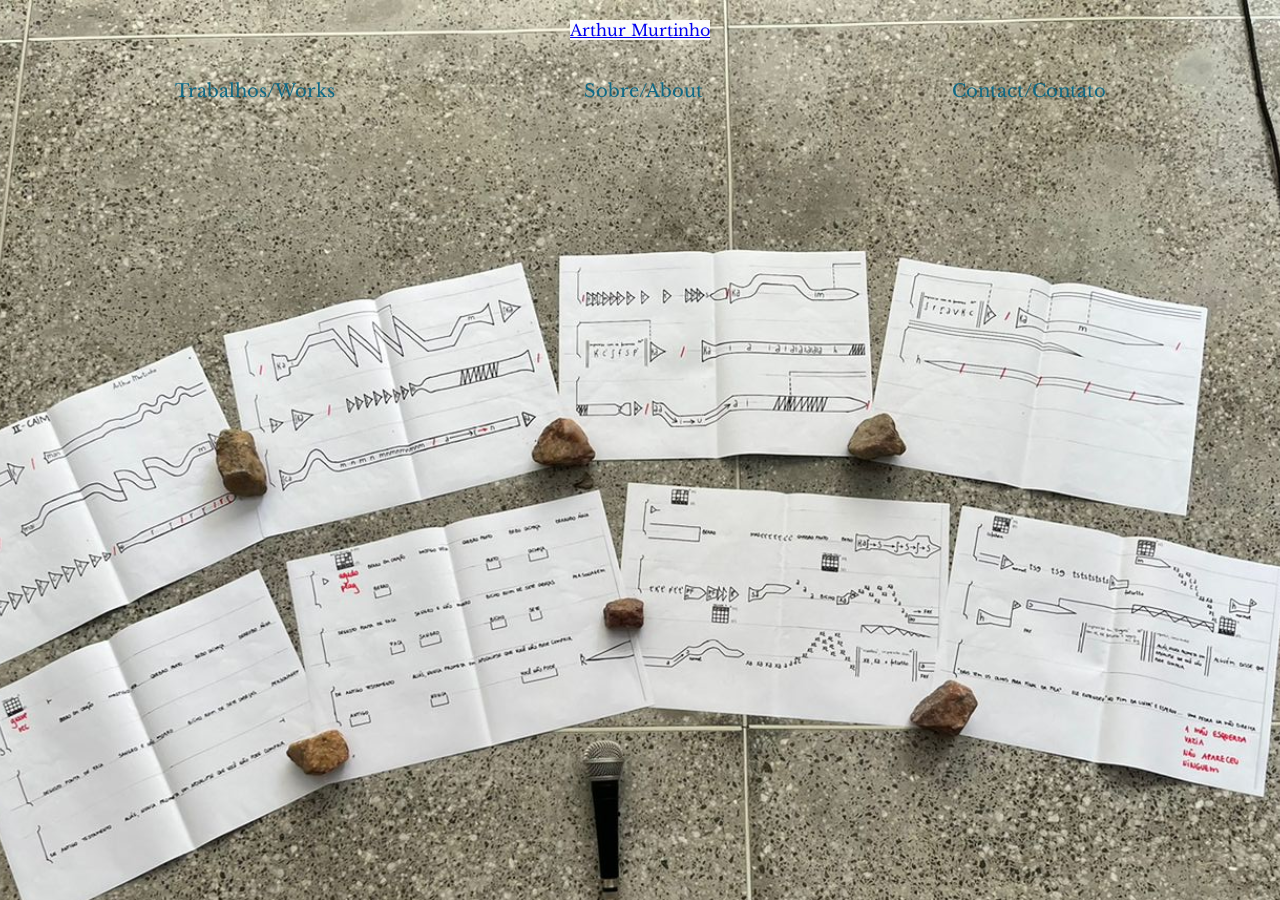
<file: index.html>
<!DOCTYPE html>
<html class="main-bg" lang="en">

<head>
    <meta charset="UTF-8">
    <meta name="viewport" content="width=device-width, initial-scale=1.0">
    <title>Arthur Murtinho</title>
    <link rel="stylesheet" href="style.css">
    <link rel="preconnect" href="https://fonts.googleapis.com">
    <link rel="preconnect" href="https://fonts.gstatic.com" crossorigin>
    <link href="https://fonts.googleapis.com/css2?family=Libre+Baskerville:ital,wght@0,400..700;1,400..700&display=swap" rel="stylesheet">
</head>

<body>

    <!-- Background -->
    <div class="bg" id="bg"></div>

    <!-- Main title -->
    <header>
        <a href="index.html" class="nameHeader" onclick="fadeOut(event)">Arthur Murtinho</a>
    </header>

    <!-- Header with clickable links -->
    <header>
        <a href="work.html" class="header-link" onclick="fadeOut(event)">Trabalhos/Works</a>
        <a href="about.html" class="header-link" onclick="fadeOut(event)">Sobre/About</a>
        <a href="contact.html" class="header-link" onclick="fadeOut(event)">Contact/Contato</a>
    </header>

    <script src="main.js"></script>

</body>

</html>
</file>
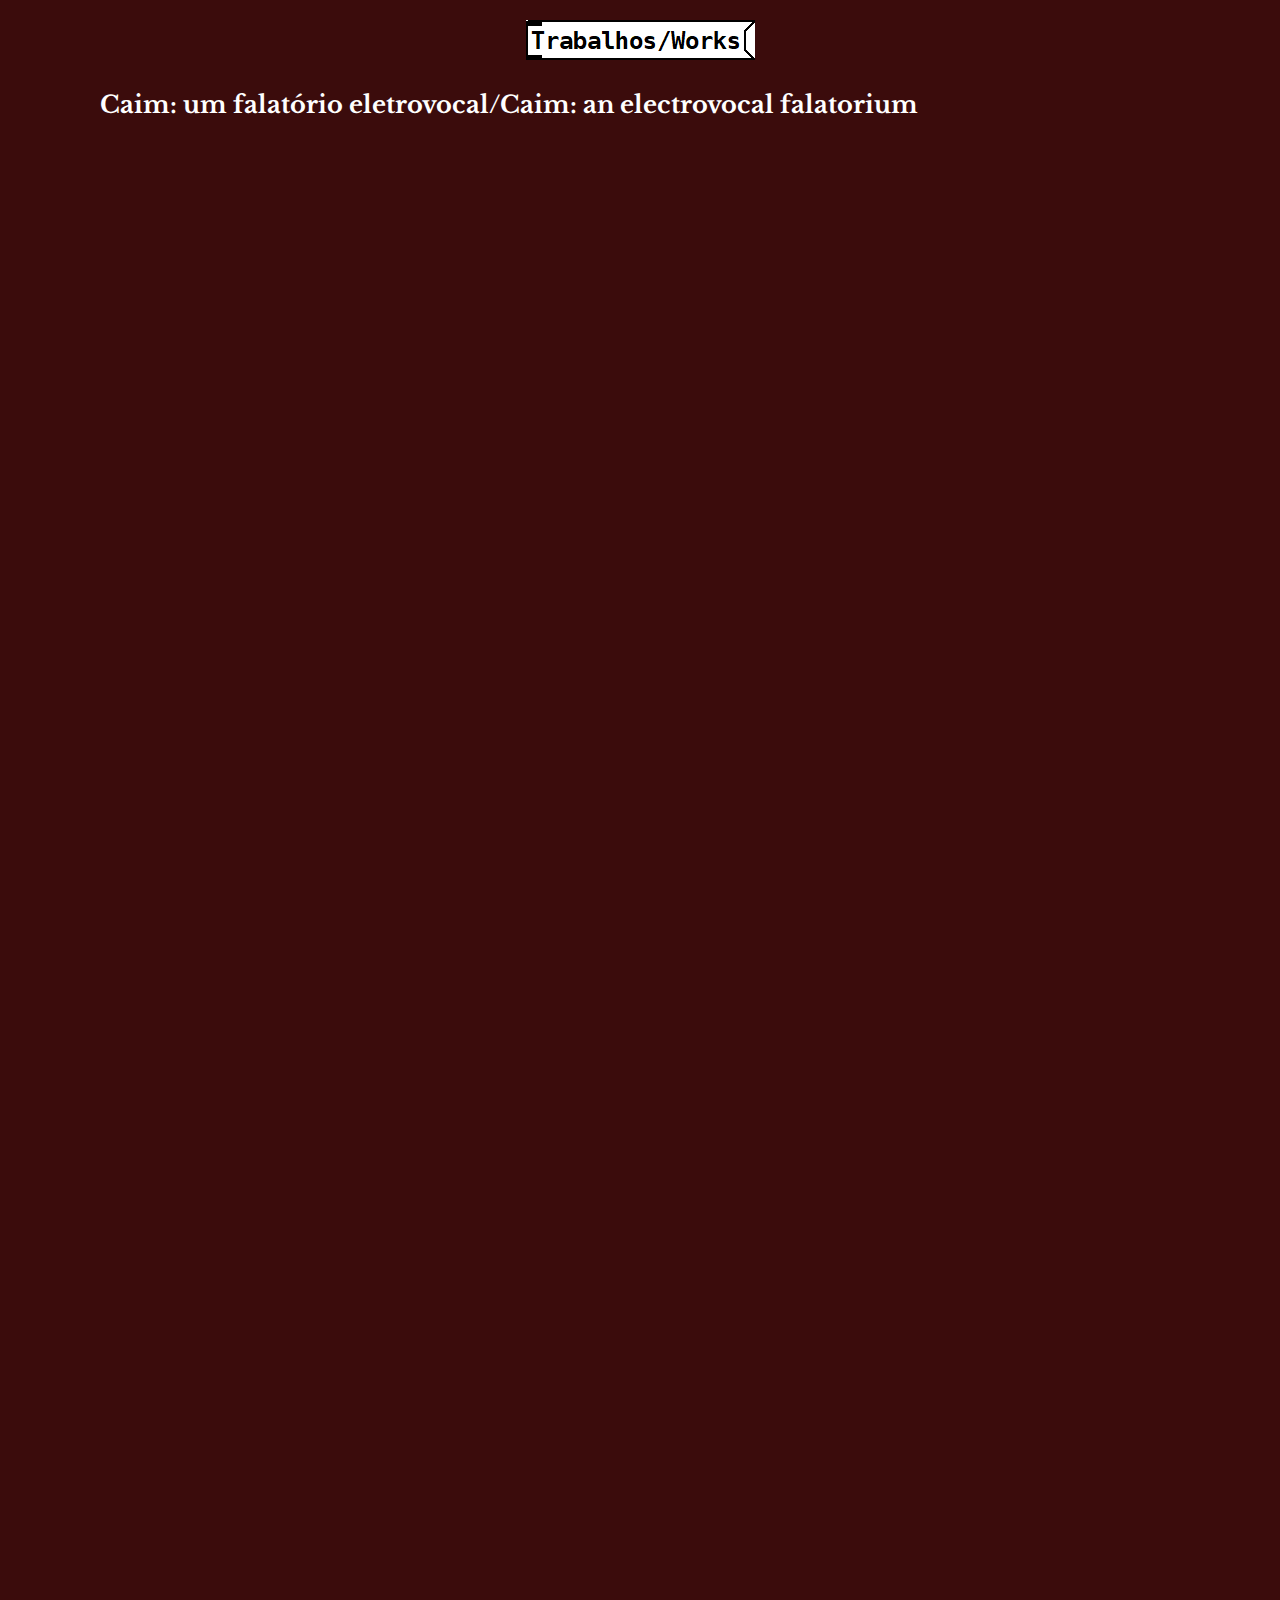
<file: work1.html>
<!DOCTYPE html>
<html class="about-bg" lang="en">

<head>
    <meta charset="UTF-8">
    <meta name="viewport" content="width=device-width, initial-scale=1.0">
    <title>Arthur Murtinho</title>
    <link rel="stylesheet" href="style.css">
    <link rel="preconnect" href="https://fonts.googleapis.com">
    <link rel="preconnect" href="https://fonts.gstatic.com" crossorigin>
    <link href="https://fonts.googleapis.com/css2?family=Libre+Baskerville:ital,wght@0,400..700;1,400..700&display=swap"
        rel="stylesheet">
</head>

<body>
    <!-- <div class="bg" id="bg"></div> -->
    <!-- Navigation -->
    <header>
         <a href="work.html" class="header-link" onclick="fadeOut(event)">
            <img src="logos/Trabalhos_logo.png" alt="Trabalhos_logo">
        </a>
    </header>

    <h2 class="about">Caim: um falatório eletrovocal/Caim: an electrovocal falatorium</h2>

    <!-- About Section -->
    <section class="work-description">
        <div>
            <p>
                “Caim: um falatório eletrovocal” é uma performance musical para voz e eletrônica ao vivo, com base na
                dramaturgia homônima de Dione Carlos, na qual a figura bíblica monologa sobre sua sina e atravessa
                diferentes passagens das escrituras. A performance propõe uma investigação em torno das possibilidades
                vocais, no contexto da música eletroacústica e da arte sonora, que empregam diferentes modalidades de
                fala – fonação, fala prosaica, improviso vocal. A performance vocal é realizada por uma intérprete com
                atuação nas Artes Cênicas, que através de ferramentas fonéticas – o uso do Alfabeto Fonético
                Internacional – executa uma partitura gráfica enquanto tem sua voz modulada em tempo real pela
                eletrônica operada pelo músico.
            </p>
        </div>
        <div>
            <p>
                “Caim: an electrovocal falatorium” is a musical performance for voice and live electronics, based on the
                eponymous dramaturgy by Dione Carlos, in which the biblical figure monologues about his fate and
                traverses different passages from the scriptures. The performance proposes an exploration of vocal
                possibilities within the context of electroacoustic music and sound art, employing different modes of
                speech – phonation, prosaic speech, vocal improvisation. The vocal performance is carried out by a
                performer with a background in the Performing Arts, who, using phonetic tools – specifically the
                International Phonetic Alphabet – executes a graphic score while her voice is modulated in real time by
                electronics operated by the musician.
            </p>
        </div>
        <div class="work-image">
            <img src="caim/caim (1).jpg">
            <img src="caim/caim (2).jpg">
            <img src="caim/caim (3).jpg">
            <img src="caim/caim (4).jpg">
            <img src="caim/caim (5).jpg">
            <img src="caim/caim (6).jpg">
            <img src="caim/caim (7).jpg">
            <img src="caim/caim (8).jpg">
        </div>

    </section>


    <!-- Fade Transition Script -->
    <script src="main.js"></script>

</body>

</html>
</file>
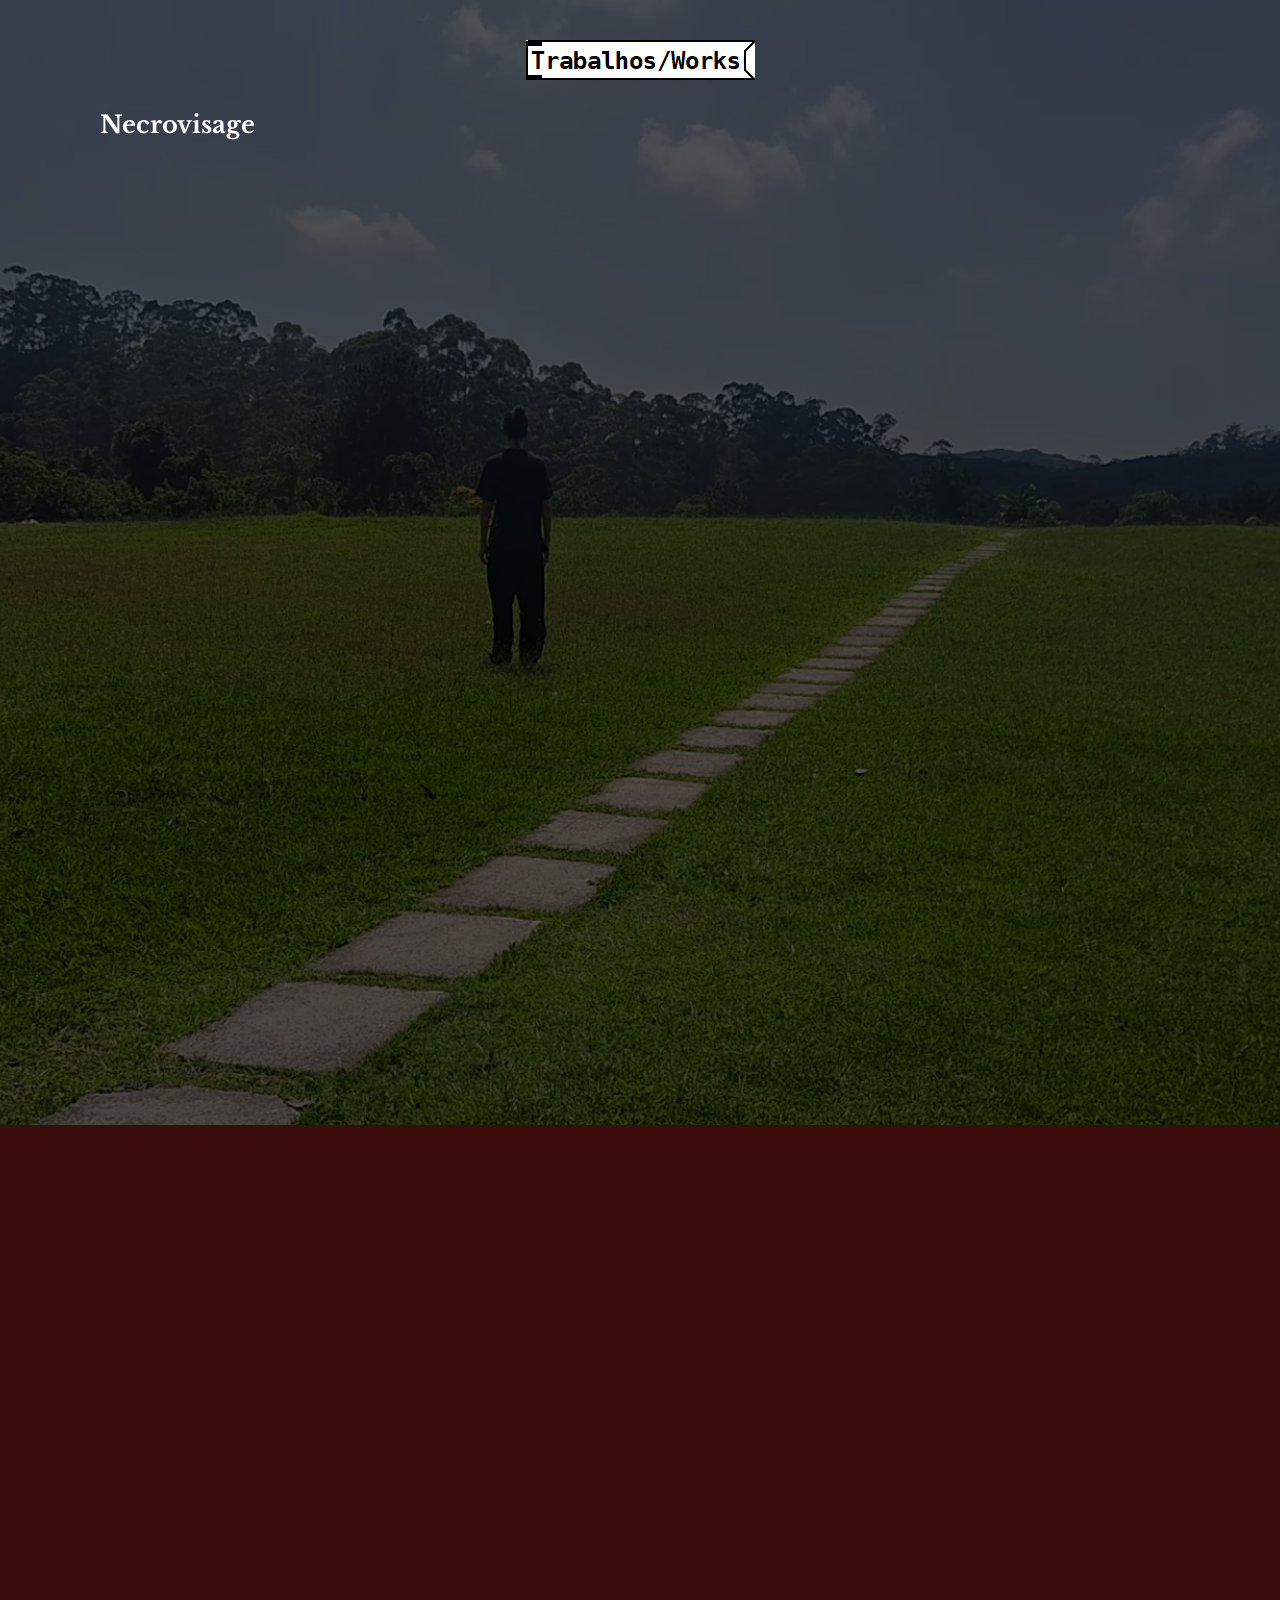
<file: work2.html>
<!DOCTYPE html>
<html class="about-bg" lang="en">

<head>
    <meta charset="UTF-8">
    <meta name="viewport" content="width=device-width, initial-scale=1.0">
    <title>Arthur Murtinho</title>
    <link rel="stylesheet" href="style.css">
    <link rel="preconnect" href="https://fonts.googleapis.com">
    <link rel="preconnect" href="https://fonts.gstatic.com" crossorigin>
    <link href="https://fonts.googleapis.com/css2?family=Libre+Baskerville:ital,wght@0,400..700;1,400..700&display=swap"
        rel="stylesheet">
</head>

<body>
    <!-- background-->>
    <div class="generic-bg" style="background: url('bg/necro_bg.jpg') center / cover no-repeat;"></div>
    <!-- Navigation -->
    <header>
        <a href="work.html" class="header-link" onclick="fadeOut(event)">
            <img src="logos/Trabalhos_logo.png" alt="Trabalhos_logo">
        </a>
    </header>

    <h2 class="about">Necrovisage</h2>

    <!-- About Section -->
    <section class="work-description">
        <div>
            <p>
                "Necrovisage" é adaptação de uma dramaturgia escrita em 2019, acompanhando o trajeto de um corpo por
                diferentes rituais funerários. É também o desenho desse corpo em sua ida e volta: seu enterro e sua
                exumação. O trabalho é um concerto de música experimental/eletroacústica que costura experiências distintas: minha
                formação na música, meu contato com a dramaturgia e as artes da cena, e o processo de enterro e exumação
                do meu pai.
            </p>
        </div>
        <div>
            <p>
                "Necrovisage" é adaptação de uma dramaturgia escrita em 2019, acompanhando o trajeto de um corpo por
                diferentes rituais funerários. É também o desenho desse corpo em sua ida e volta: seu enterro e sua
                exumação. O trabalho é um concerto de música experimental/eletroacústica que costura experiências distintas: minha
                formação na música, meu contato com a dramaturgia e as artes da cena, e o processo de enterro e exumação
                do meu pai.
            </p>
        </div>
        <div class="work-image">
            <img src="necrovisage/necro (1).png">
            <img src="necrovisage/necro (2).png">
            <img src="necrovisage/necro (3).png">
            <img src="necrovisage/necro (4).png">
            <img src="necrovisage/necro (5).png">
            <img src="necrovisage/necro (6).png">
            <img src="necrovisage/necro (7).png">
            <img src="necrovisage/necro (8).png">
            <img src="necrovisage/necro (9).png">
        </div>

    </section>


    <!-- Fade Transition Script -->
    <script src="main.js"></script>

</body>

</html>
</file>
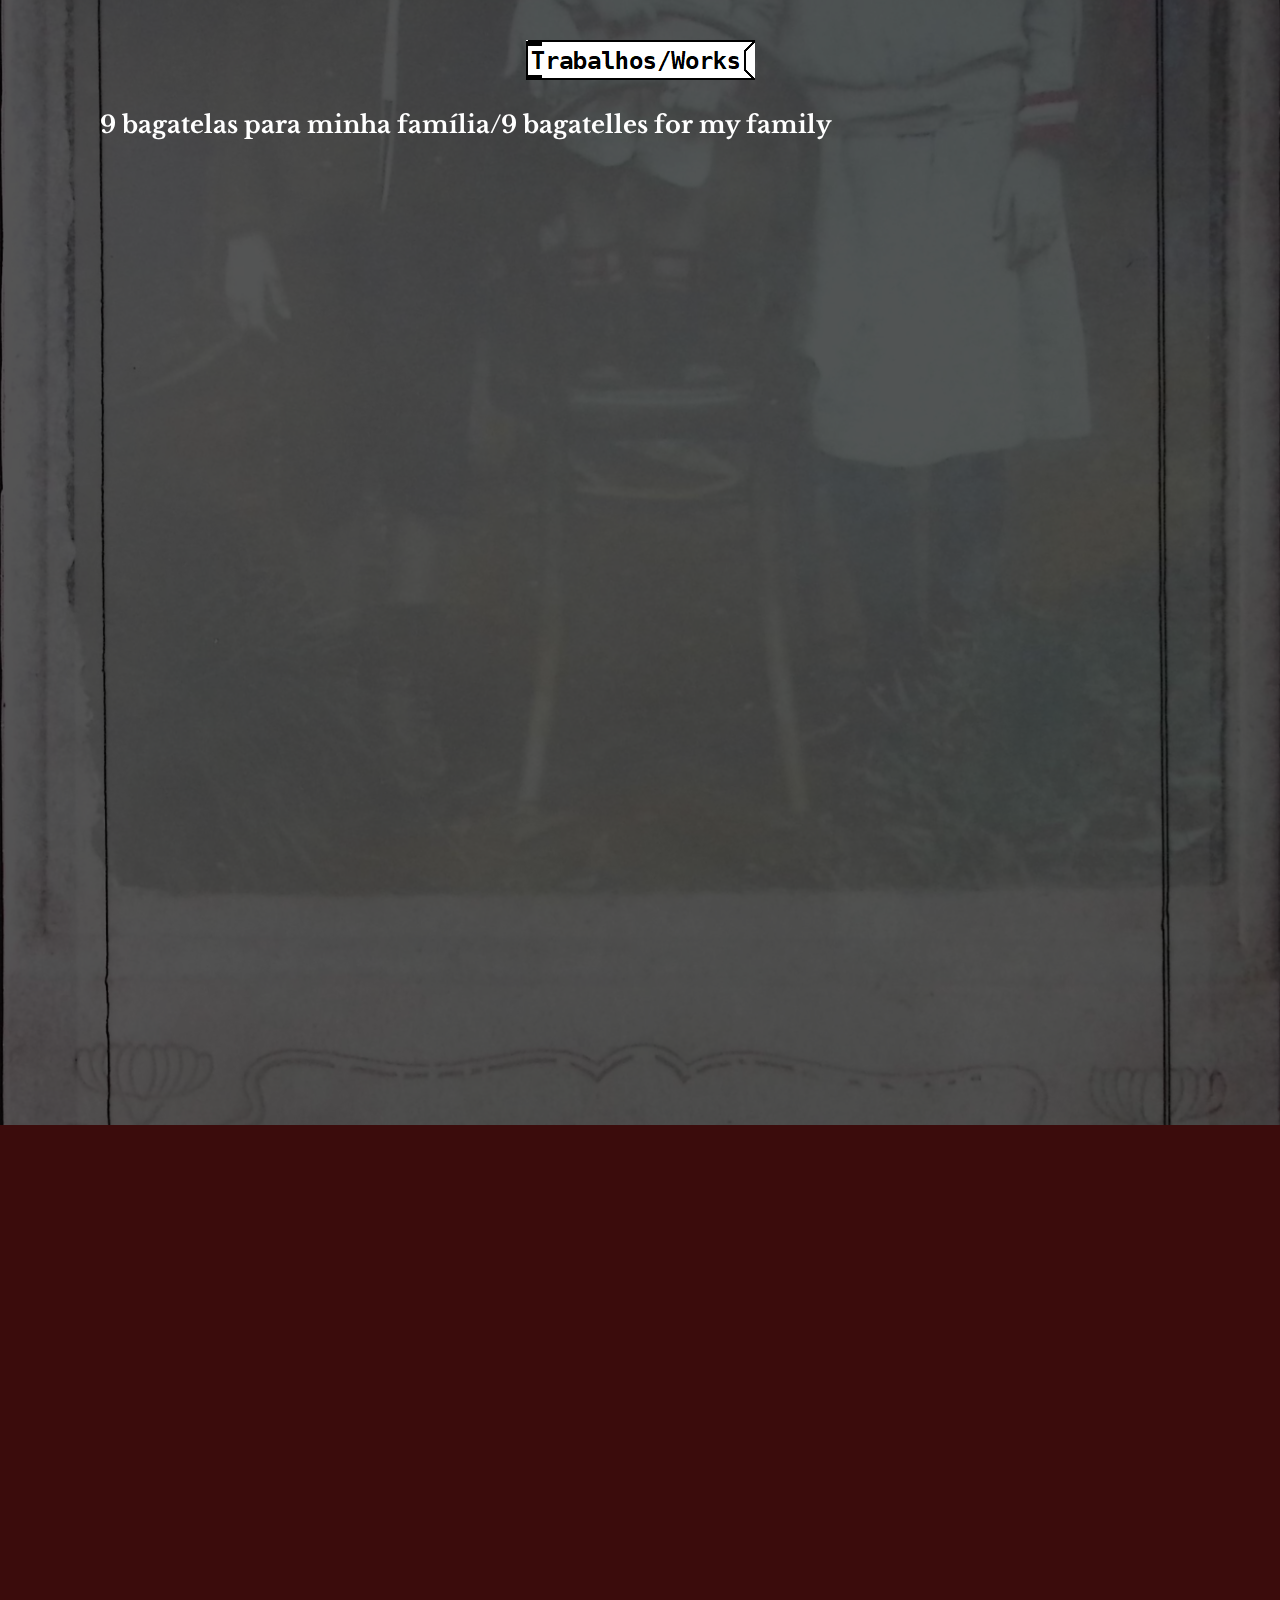
<file: work5.html>
<!DOCTYPE html>
<html class="about-bg" lang="en">

<head>
    <meta charset="UTF-8">
    <meta name="viewport" content="width=device-width, initial-scale=1.0">
    <title>Arthur Murtinho</title>
    <link rel="stylesheet" href="style.css">
    <link rel="preconnect" href="https://fonts.googleapis.com">
    <link rel="preconnect" href="https://fonts.gstatic.com" crossorigin>
    <link href="https://fonts.googleapis.com/css2?family=Libre+Baskerville:ital,wght@0,400..700;1,400..700&display=swap"
        rel="stylesheet">
</head>

<body>
    <!-- background-->>
    <div class="generic-bg" style="background: url('bagatelas/BAGATELAS0002.jpg') center / cover no-repeat;"></div>
    <!-- Navigation -->
    <header>
        <a href="work.html" class="header-link" onclick="fadeOut(event)">
            <img src="logos/Trabalhos_logo.png" alt="Trabalhos_logo">
        </a>
    </header>

    <h2 class="about">9 bagatelas para minha família/9 bagatelles for my family</h2>

    <!-- About Section -->
    <section class="work-description">
        <div>
            <p>
                9 bagatelas para minha família consiste em uma série de pequenas peças, transitando da música
                instrumental para piano para a eletrônica mista, através de pequenas composições
                dedicadas a cada uma das minhas tias-avós e tios-avôs. As bagatelas são uma forma musical rapsódica, em
                que diferentes linguagens musicais são pareadas com a experiência com minhas e meus parentes, que em
                alguns casos convivi diretamente e em outros apenas conheço histórias. As partituras foram escritas em
                papel vegetal, em colagem sobreposta ao papel fotográfico.
            </p>
        </div>
        <div>
            <p>
                "9 Bagatelles for my family" consists of a series of small pieces, moving from instrumental music to
                piano to mixed electronics, through brief compositions dedicated to each of my great-aunts and
                great-uncles. The bagatelles are a rhapsodic musical form, in which different musical languages are
                paired with the experiences I have with my relatives—some of whom I knew personally, and others whose
                stories I only know. The scores were written on tracing paper, layered in collage over photographic
                paper.
            </p>
        </div>
        <div class="work-image">
            <img src="bagatelas/BAGATELAS0000.jpg">
            <img src="bagatelas/BAGATELAS0001.jpg">
            <img src="bagatelas/BAGATELAS0002.jpg">
            <img src="bagatelas/BAGATELAS0003.jpg">
            <img src="bagatelas/BAGATELAS0004.jpg">
            <img src="bagatelas/BAGATELAS0005.jpg">
            <img src="bagatelas/BAGATELAS0006.jpg">
            <img src="bagatelas/BAGATELAS0007.jpg">
            <img src="bagatelas/BAGATELAS0008.jpg">
        </div>

    </section>


    <!-- Fade Transition Script -->
    <script src="main.js"></script>

</body>

</html>
</file>
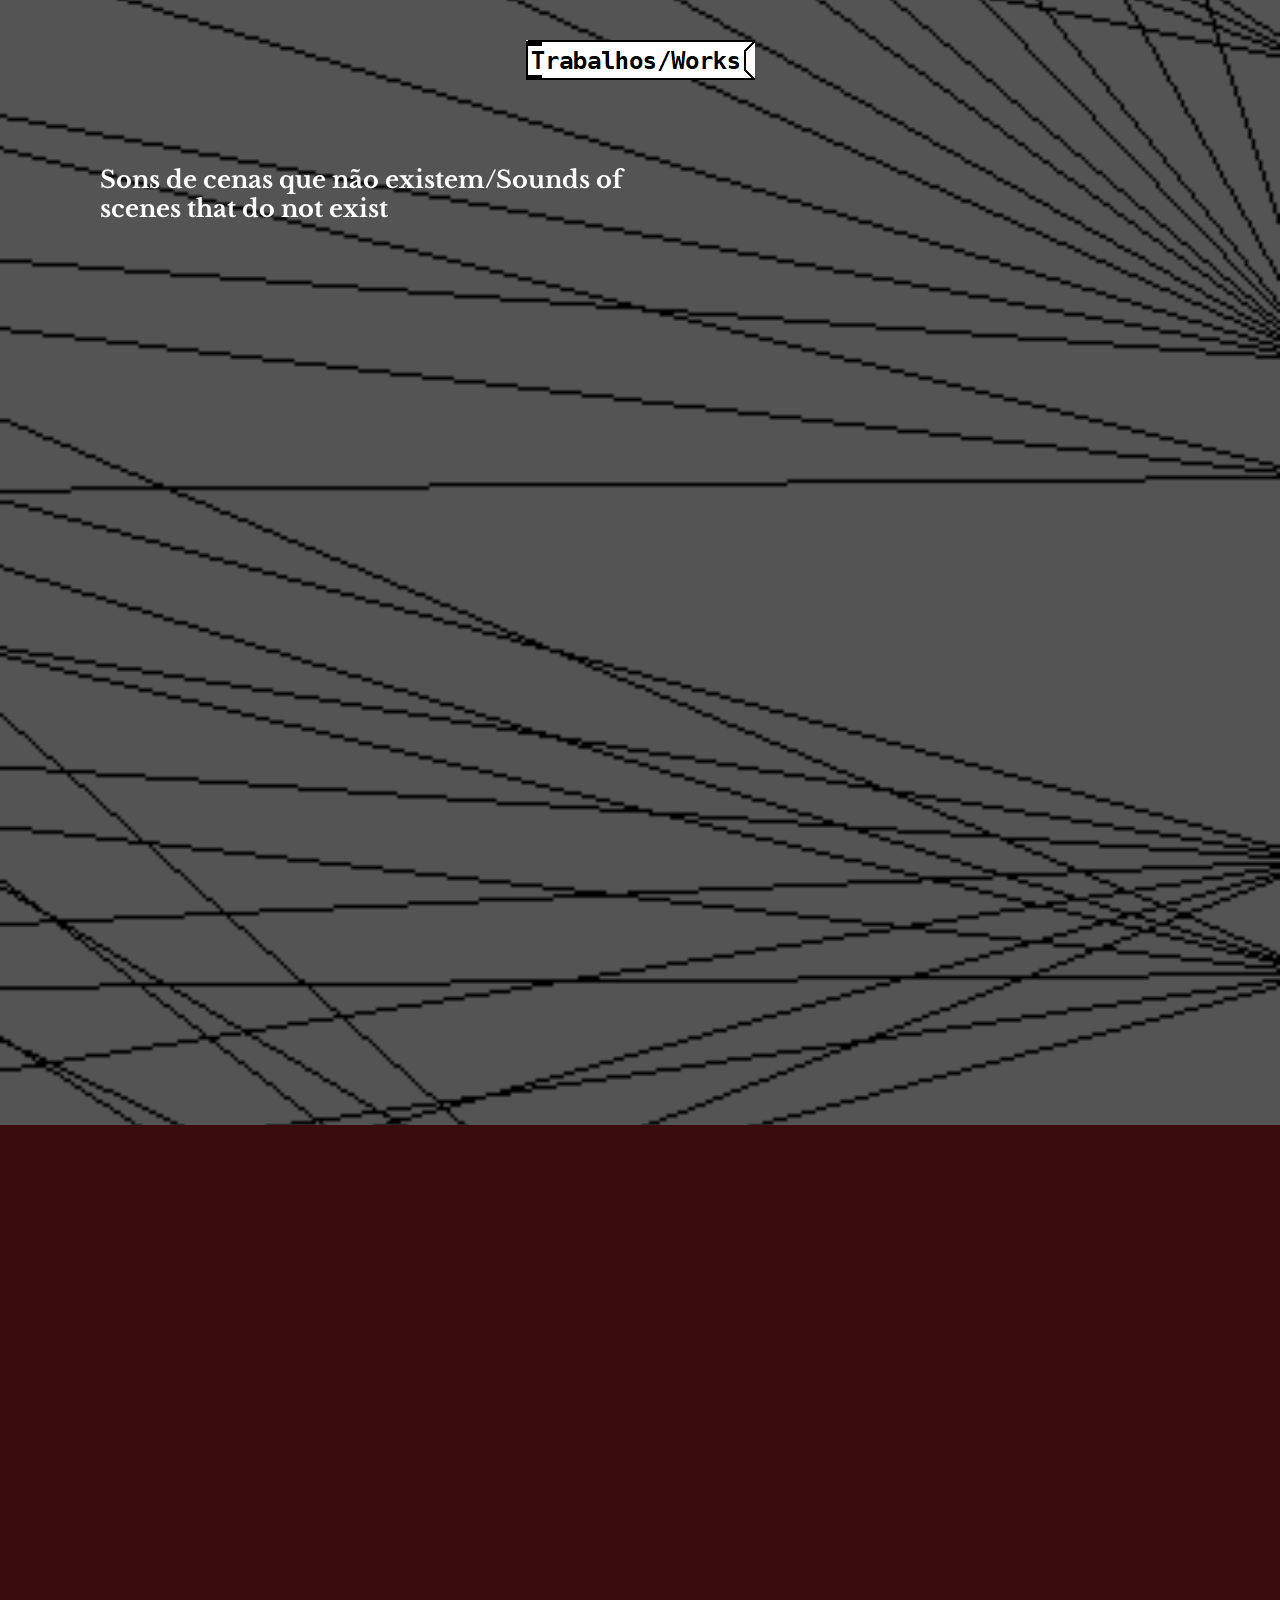
<file: work6.html>
<!DOCTYPE html>
<html class="about-bg" lang="en">

<head>
    <meta charset="UTF-8">
    <meta name="viewport" content="width=device-width, initial-scale=1.0">
    <title>Arthur Murtinho</title>
    <link rel="stylesheet" href="style.css">
    <link rel="preconnect" href="https://fonts.googleapis.com">
    <link rel="preconnect" href="https://fonts.gstatic.com" crossorigin>
    <link href="https://fonts.googleapis.com/css2?family=Libre+Baskerville:ital,wght@0,400..700;1,400..700&display=swap"
        rel="stylesheet">
</head>

<body>
    <!-- background-->>
    <div class="generic-bg" style="background: url('bg/sons_bg.png') center / cover no-repeat;"></div>
    <!-- Navigation -->
    <header>
        <a href="work.html" class="header-link" onclick="fadeOut(event)">
            <img src="logos/Trabalhos_logo.png" alt="Trabalhos_logo">
        </a>
    </header>

    <h2 class="about">Sons de cenas que não existem/Sounds of scenes that do not exist
        <section class="video-wrapper">
            <iframe src="https://www.youtube.com/embed/Sllu2IeizO8" title="YouTube video player" frameborder="0"
                allow="accelerometer; autoplay; clipboard-write; encrypted-media; gyroscope; picture-in-picture"
                allowfullscreen>
            </iframe>
        </section>
    </h2>

    <!-- About Section -->
    <section class="work-description">
        <div>
            <p>
                Recital de Conclusão de Curso da Escola Villa Lobos.<br>
                Programa:<br>
                Territórios projetados - performer e guitarra (2023, 15’)
                guitarra - Bruna Saraiva<br>
                9 Bagatelas para minha família - piano e eletrônica ao vivo (2023, 10’)
                piano - Pedro Lima<br>
                Auralidade - voz, piano e eletrônica ao vivo (2024, 8’)<br>
                últimas palavras - voz e eletrônica ao vivo (2024, 6’)
                voz - rúbia vaz<br>
                Fluxorama - acúsmática em 4 canais (2022, 8’)<br>
                Caim - voz e eletrônica ao vivo (2023, 12’)
                voz - rúbia vaz

            </p>
        </div>
        <div>
            <p>
                Villa-Lobos School Graduation Recital.<br>
                Program:<br>
                Territórios Projetados – performer and guitar (2023, 15’)
                Guitar – Bruna Saraiva<br>
                9 Bagatelles for My Family – piano and live electronics (2023, 10’)
                Piano – Pedro Lima<br>
                Auralidade – voice, piano, and live electronics (2024, 8’)<br>
                Últimas Palavras – voice and live electronics (2024, 6’)
                Voice – Rúbia Vaz<br>
                Fluxorama – acousmatic, 4-channel (2022, 8’)<br>
                Caim – voice and live electronics (2023, 12’)
                Voice – Rúbia Vaz
            </p>
        </div>
        <div class="work-image">
            <img src="sons/sons (1).jpeg">
            <img src="sons/sons (2).jpeg">
            <img src="sons/sons (3).jpeg">
            <img src="sons/sons (4).jpeg">
            <img src="sons/sons (5).jpeg">
            <img src="sons/sons (6).jpeg">
            <img src="sons/sons (7).jpeg">
        </div>

    </section>


    <!-- Fade Transition Script -->
    <script src="main.js"></script>

</body>

</html>
</file>
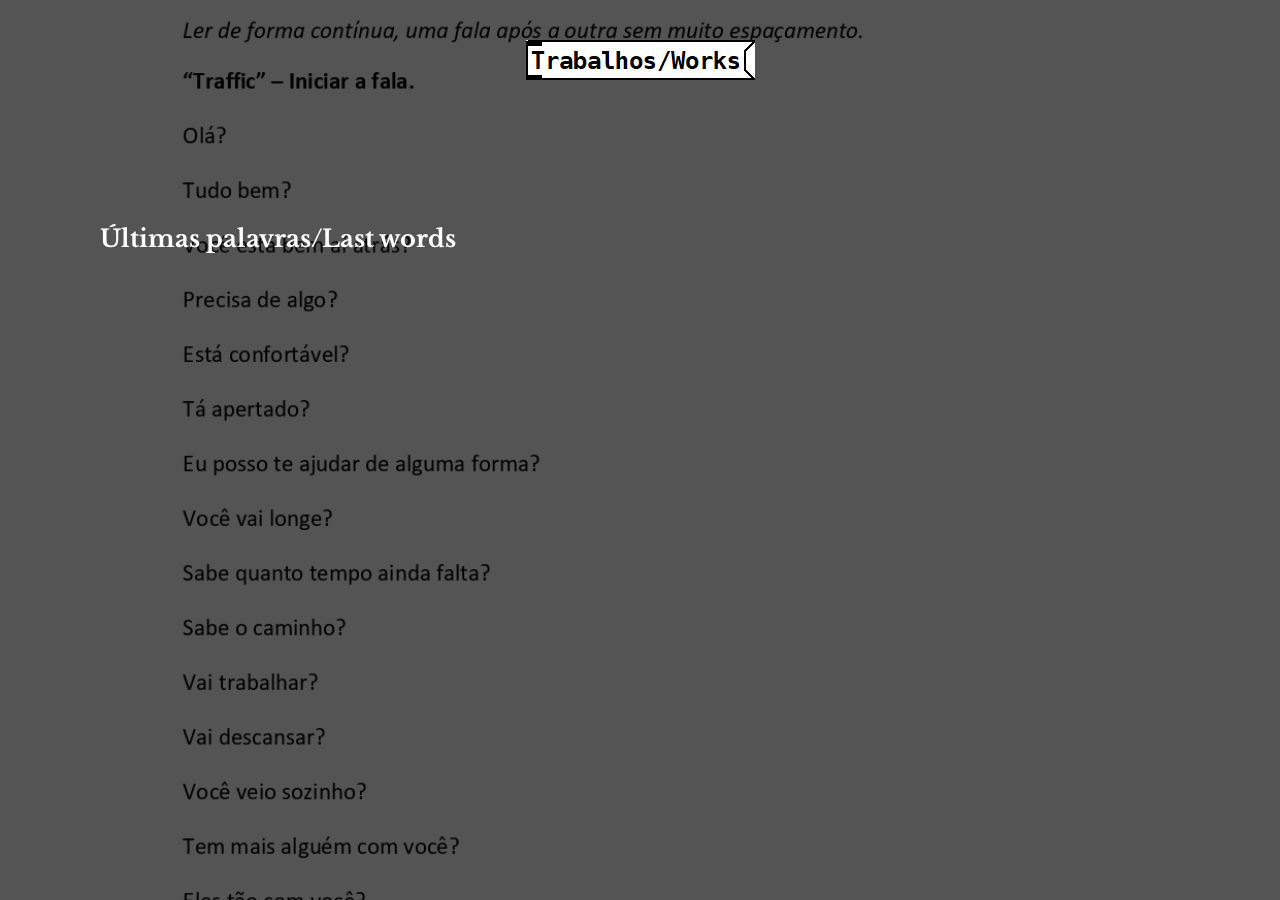
<file: work7.html>
<!DOCTYPE html>
<html class="about-bg" lang="en">

<head>
    <meta charset="UTF-8">
    <meta name="viewport" content="width=device-width, initial-scale=1.0">
    <title>Arthur Murtinho</title>
    <link rel="stylesheet" href="style.css">
    <link rel="preconnect" href="https://fonts.googleapis.com">
    <link rel="preconnect" href="https://fonts.gstatic.com" crossorigin>
    <link href="https://fonts.googleapis.com/css2?family=Libre+Baskerville:ital,wght@0,400..700;1,400..700&display=swap"
        rel="stylesheet">
</head>

<body>
    <!-- background-->>
    <div class="generic-bg" style="background: url('bg/ultimas_bg.jpg') center / cover no-repeat;"></div>
    <!-- Navigation -->
    <header>
        <a href="work.html" class="header-link" onclick="fadeOut(event)">
            <img src="logos/Trabalhos_logo.png" alt="Trabalhos_logo">
        </a>
    </header>

    <h2 class="about">Últimas palavras/Last words
        <section class="player-wrapper">
            <iframe style="border: 0; width: 175px; height: 235px;"
                src="https://bandcamp.com/EmbeddedPlayer/album=4087303527/size=large/bgcol=ffffff/linkcol=0687f5/tracklist=false/track=60002694/transparent=true/"
                seamless><a href="https://nucleomusicanova.bandcamp.com/album/mix-fof-cv-bang">mix-FOF-cv-bang! de
                    Arthur Murtinho</a></iframe>
        </section>
    </h2>

    <!-- About Section -->
    <section class="work-description">
        <div>
            <p>
                “últimas palavras” tem como ponto de partida diálogos com inteligências artificiais e excertos da
                dramaturgia “Necrovisage”, escrita por mim em 2019. As conversas são guiadas por uma pergunta
                impossível: quais foram as últimas palavras do meu pai? A pergunta busca evidenciar a incapacidade dos
                modelos de linguagem utilizados de gerar uma resposta, recorrendo a textos genéricos que mantém um grau
                de desconexão com o autor da pergunta. As respostas foram então sintetizadas em áudio, e condensadas com
                a cena da dramaturgia citada em que um motorista de rabecão faz perguntas para seus passageiros, que
                inevitavelmente não respondem.
            </p>
        </div>
        <div>
            <p>
                “Last words” takes as its starting point dialogues with artificial intelligences and excerpts from
                the play Necrovisage, written by me in 2019. The conversations are guided by an impossible question:
                What were my father’s last words? The question aims to highlight the inability of the language models
                used to generate an answer, instead producing generic texts that maintain a degree of disconnection from
                the author of the question. The responses were then synthesized into audio and condensed with the scene
                from the play in which a hearse driver asks questions of their passengers, who inevitably do not answer.
            </p>
        </div>
        <!-- <div class="work-image">
            <img src="necrovisage/necro (1).png">
            <img src="necrovisage/necro (2).png">
            <img src="necrovisage/necro (3).png">
            <img src="necrovisage/necro (4).png">
            <img src="necrovisage/necro (5).png">
            <img src="necrovisage/necro (6).png">
            <img src="necrovisage/necro (7).png">
            <img src="necrovisage/necro (8).png">
            <img src="necrovisage/necro (9).png">
        </div> -->

    </section>


    <!-- Fade Transition Script -->
    <script src="main.js"></script>

</body>

</html>
</file>
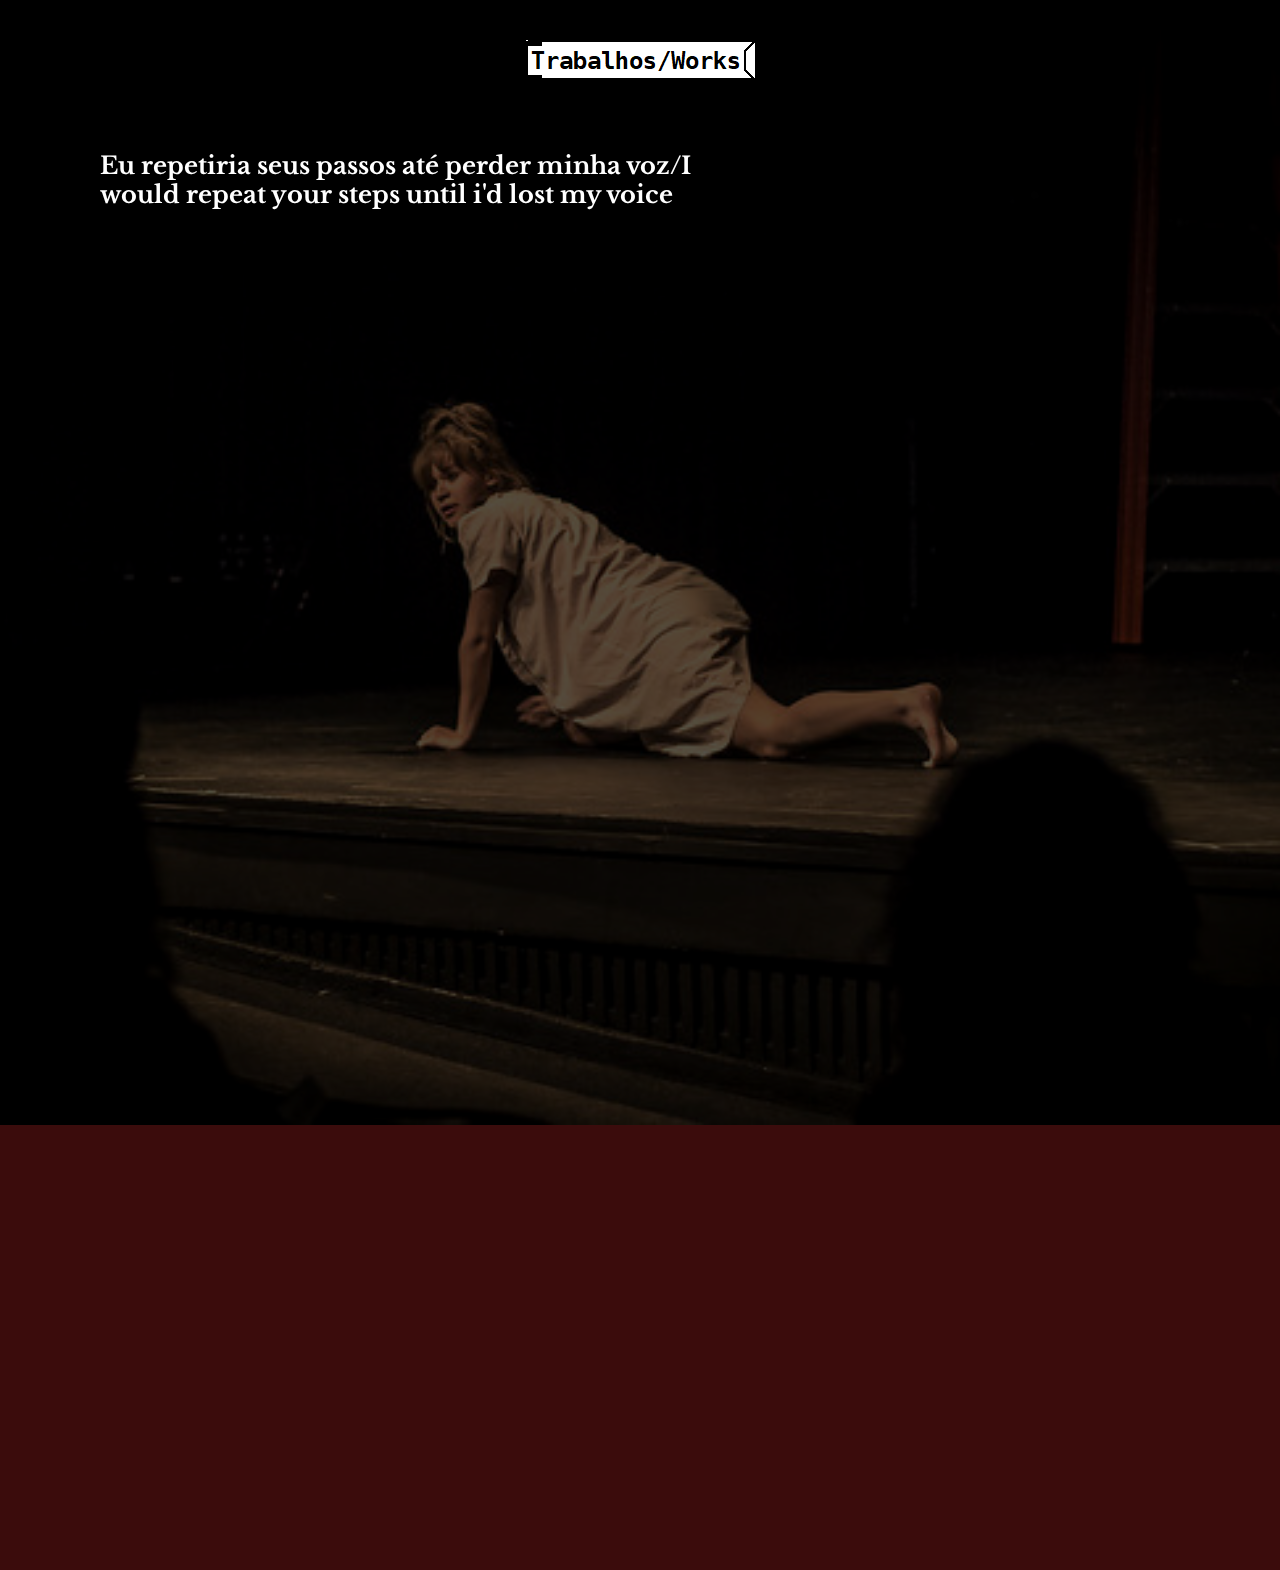
<file: work8.html>
<!DOCTYPE html>
<html class="about-bg" lang="en">

<head>
    <meta charset="UTF-8">
    <meta name="viewport" content="width=device-width, initial-scale=1.0">
    <title>Arthur Murtinho</title>
    <link rel="stylesheet" href="style.css">
    <link rel="preconnect" href="https://fonts.googleapis.com">
    <link rel="preconnect" href="https://fonts.gstatic.com" crossorigin>
    <link href="https://fonts.googleapis.com/css2?family=Libre+Baskerville:ital,wght@0,400..700;1,400..700&display=swap"
        rel="stylesheet">
</head>

<body>
    <!-- background-->>
    <div class="generic-bg" style="background: url('passos/passos\ \(5\).jpg') center / cover no-repeat;"></div>
    <!-- Navigation -->
    <header>
        <a href="work.html" class="header-link" onclick="fadeOut(event)">
            <img src="logos/Trabalhos_logo.png" alt="Trabalhos_logo">
        </a>
    </header>

    <h2 class="about">Eu repetiria seus passos até perder minha voz/I would repeat your steps until i'd lost my voice
        <section class="video-wrapper">
            <iframe src="https://www.youtube.com/embed/htOe9lZ7NDA" title="YouTube video player" frameborder="0"
                allow="accelerometer; autoplay; clipboard-write; encrypted-media; gyroscope; picture-in-picture"
                allowfullscreen>
            </iframe>
        </section>
    </h2>

    <!-- About Section -->
    <section class="work-description">
        <div>
            <p>
                "Eu repetiria seus passos até perder minha voz" foi escrita no Núcleo de Dramaturgia da Escola Livre de
                Teatro, com orientação de Dione Carlos, em 2018, e apresentado enquanto cena curta na Mostra
                Dramaturgias I do SESC Ipiranga.
                A peça acompanha a destruição do ambiente e do corpo de uma criança, que na contramão de sua própria
                desintegração dialoga com seu entorno.<br>
                Direção: Rúbia Vaz.<br>
                Performance: Nevily Alves<br>
                Dramaturgia: Arthur Murtinho
            </p>
        </div>
        <div>
            <p>
                “I Would Repeat Your Steps Until I Lose My Voice” was written at the Dramaturgy Center of the Escola
                Livre de Teatro, under the guidance of Dione Carlos, in 2018, and presented as a short scene in Mostra
                Dramaturgias I at SESC Ipiranga.
                The piece follows the destruction of a child’s environment and body, who, in defiance of their own
                disintegration, engages in dialogue with their surroundings.
                Direction: Rúbia Vaz<br>
                Performance: Nevily Alves<br>
                Dramaturgy: Arthur Murtinho
            </p>
        </div>
        <div class="work-image">
            <img src="passos/passos (1).jpg">
            <img src="passos/passos (2).jpg">
            <img src="passos/passos (3).jpg">
            <img src="passos/passos (4).jpg">
            <img src="passos/passos (5).jpg">
        </div>

    </section>


    <!-- Fade Transition Script -->
    <script src="main.js"></script>

</body>

</html>
</file>
<file: style.css>
/* ===== Base ===== */
html,
body {
    margin: 0;
    /* background-color: #3b0c0c; */
    font-family: sans-serif;
    /* color: white; */
    font-family: 'Libre Baskerville';
    /* font-style: italic; */
}

.main-bg {
    background-color: #DBA507;
}

.about-bg {
    background-color: #3b0c0c;
}

.work-bg {
    background-color: #07485B;
}

/* ===== Background Image ===== */
.bg {
    position: fixed;
    top: 0;
    background-color: #DBA507;
    left: 0;
    width: 100%;
    /* transform: translateY(50px); */
    height: 140%;
    background: url('bg/bg.jpg') center / cover no-repeat;
    z-index: 0;
    transition: opacity 0.1s linear;
}

.generic-bg {
    position: fixed;
    top: 0;
    background-color: #DBA507;
    left: 0;
    width: 100%;
    height: 125%;
    z-index: 0;
    filter: brightness(0.33);
    transition: opacity 0.1s linear;
}

/* ===== Main Title ===== */
.nameHeader {
    position: relative;
    align-items: flex-start;
    max-height: 3rem;
    display: flex;
    flex-direction: column;
    grid-column: 1 / -1;
    background-color: rgba(255, 255, 255, 0.95);
    transition: transform 0.3s, color 0.3s;
}

.nameHeader img {
    height: auto;
    width: 15rem;
    margin-top: -10px;
}

.nameHeader:hover {
    color: #3b0c0c;
    /* transform: scale(1.05); */
}

#p5-bg {
    position: absolute;
    inset: 0;            /* shorthand for top:0; left:0; right:0; bottom:0 */
    z-index: 0;
    pointer-events: none; /* allows clicks to pass through */
}

.gifWrapper {
    /* or fixed height if needed */
    overflow: hidden;
    /*   THIS creates the crop */
}

.gifWrapper img {
    width: 13rem;
    height: auto;
    /* border-radius: 18px; */
}


/* For the Youtube Embed*/
.video-wrapper {
    position: relative;
    z-index: 1;
    padding: 1rem 100px 2rem 100px;
    display: flex;
    justify-content: center;
}

.video-wrapper iframe {
    width: 100%;
    max-width: 800px;
    aspect-ratio: 16 / 9;   /* modern responsive method */
    border-radius: 12px;
}

/* for the Soundcloud stuff*/
.player-wrapper {
    position: relative;
    z-index: 1;
    padding: 1rem 0px 5px 0px;
    display: flex;
    justify-content: center;
}

.player-wrapper iframe {
    border-radius: 12px;
    max-width: 700px;
    width: 100%;
}


/* ===== Header Navigation ===== */
header {
    position: relative;
    z-index: 1;
    display: flex;
    justify-content: space-around;
    align-items: center;
    padding: 20px 50px;
    /* font-size: 16px; */
}

.header-link {
    color: #0D6986;
    /* background-color: rgba(255, 255, 255, 0); */
    /* border-radius: 12px; */
    font-size: 18px;
    text-decoration: none;
    /* text-decoration: ; */
    transition: transform 0.3s, color 0.3s;
}

.header-link:hover {
    /* color: #DBA507; */
    /* background-color: #DBA507; */
    transform: scale(1.05);
}



/* ====== Work Section =======*/
.works {
    position: relative;
    z-index: 1;
    display: grid;
    grid-template-columns: repeat(2, 1fr);
    /* flex-direction: column; */
    gap: 20px;
    padding: 6px 100px;
}

.work-item {
    position: relative;
    display: flex;
    align-items: center;
    justify-content: center;
    height: 220px;
    /* padding-left: 40px; */
    text-decoration: none;
    color: white;
    overflow: hidden;
    border-radius: 12px;
}

/* Background image */
.work-item::before {
    content: "";
    position: absolute;
    inset: 0;
    background-size: cover;
    background-position: center;
    filter: brightness(0.5);
    /* darkens image for readability */
    transition: transform 0.6s ease, filter 0.6s ease;
    z-index: 0;
}

/* Text above image */
.work-item h2 {
    position: relative;
    z-index: 1;
    font-size: 32px;
    letter-spacing: 1px;
}

.work-item:nth-child(1)::before {
    background-image: url("logos/caim.jpg");
}

.work-item:nth-child(2)::before {
    background-image: url("logos/necrovisage.jpg");
}

.work-item:nth-child(3)::before {
    background-image: url("logos/ecolalia.png");
}

.work-item:nth-child(4)::before {
    background-image: url("logos/quarto.jpg");
}

.work-item:nth-child(5)::before {
    background-image: url("bagatelas/BAGATELAS0004.jpg");
}

.work-item:nth-child(6)::before {
    background-image: url("logos/sons_logo.png");
}

.work-item:nth-child(7)::before {
    background-image: url("logos/ultimas_logo.jpg");
}

.work-item:nth-child(8)::before {
    background-image: url("passos/passos\ \(3\).jpg");
}

.work-item::before {
    transition: transform 0.5s ease;
}

.work-item:hover::before {
    transform: scale(1.05);
    filter: brightness(0.75);
}

.work-description {
    position: relative;
    z-index: 1;
    color: white;
    display: grid;
    grid-template-columns: 1fr 1fr;
    gap: 2rem;
    /* justify-content: space-between; */
    /* align-items: center; */
    padding: 1rem 10rem;
    font-size: 12px;
    line-height: 1.5;
    text-align: justify;
}

.work-description>div {
    opacity: 0;
    transform: translateY(20px);
    transition: opacity 0.6s ease-out, transform 0.6s ease-out;
}

.work-description>div.visible {
    opacity: 1;
    transform: translateY(0);
}

.work-image {
    grid-column: 1 / -1;
    /* display: flex; */
    
    /* flex-direction: column; */
    /* justify-content: center; */
    /* align-items: center; */

    display: grid;
    grid-template-columns: repeat(2, 1fr);
    justify-items: center;
    margin-top: 1rem;
    gap: 1rem;
}

.work-image img {
    width: 100%;
    max-width: 500px;
    height: auto;
    border-radius: 12px;
    opacity: 0;
    transform: translateY(30px);
    transition: opacity 0.4s ease-out, transform 0.4s ease-out;
}

.work-image img:last-child:nth-child(odd) {
    grid-column: 1 / -1; /* span full width */
    justify-self: center; /* center the item */
}

.work-image img.visible {
    opacity: 1;
    transform: translateY(0);
}

/* ===== About Section ===== */
.about {
    position: relative;
    z-index: 1;
    color: white;
    display: flex;
    justify-content: space-between;
    align-items: center;
    padding: 5px 100px;
    gap: 80px;
    margin-top: 0px;
}

.about-text {
    flex: 2;
}

.about-text h2 {
    font-size: 18px;
}

.about-text p {
    font-size: 12px;
    line-height: 1.5;
    text-align: justify;
}

.about-image {
    flex: 1;
    text-align: right;
}

.about-image img {
    width: 360px;
    height: auto;
    border-radius: 12px;
}

/* ===== Responsive ===== */
@media (max-width: 900px) {
    .about {
        flex-direction: column;
        text-align: center;
        padding: 40px 30px;
    }

    .about-image {
        text-align: center;
    }

    .about-text p {
        text-align: left;
    }

    .works {
        grid-template-columns: 1fr;
    }

    .work-description {
        grid-template-columns: 1fr;
        padding: 2rem;
    }

    .work-image {
        grid-template-columns: 1fr; /* single column on small screens */
    }
}

.site-footer {
    text-align: center;
    font-size: 0.85rem;
    color: #777;
    padding: 15px 0;
    margin-top: 1rem;
}

.site-footer a {
    color: #777;
    text-decoration: none;
}

.site-footer a:hover {
    color: #000;
}
</file>
